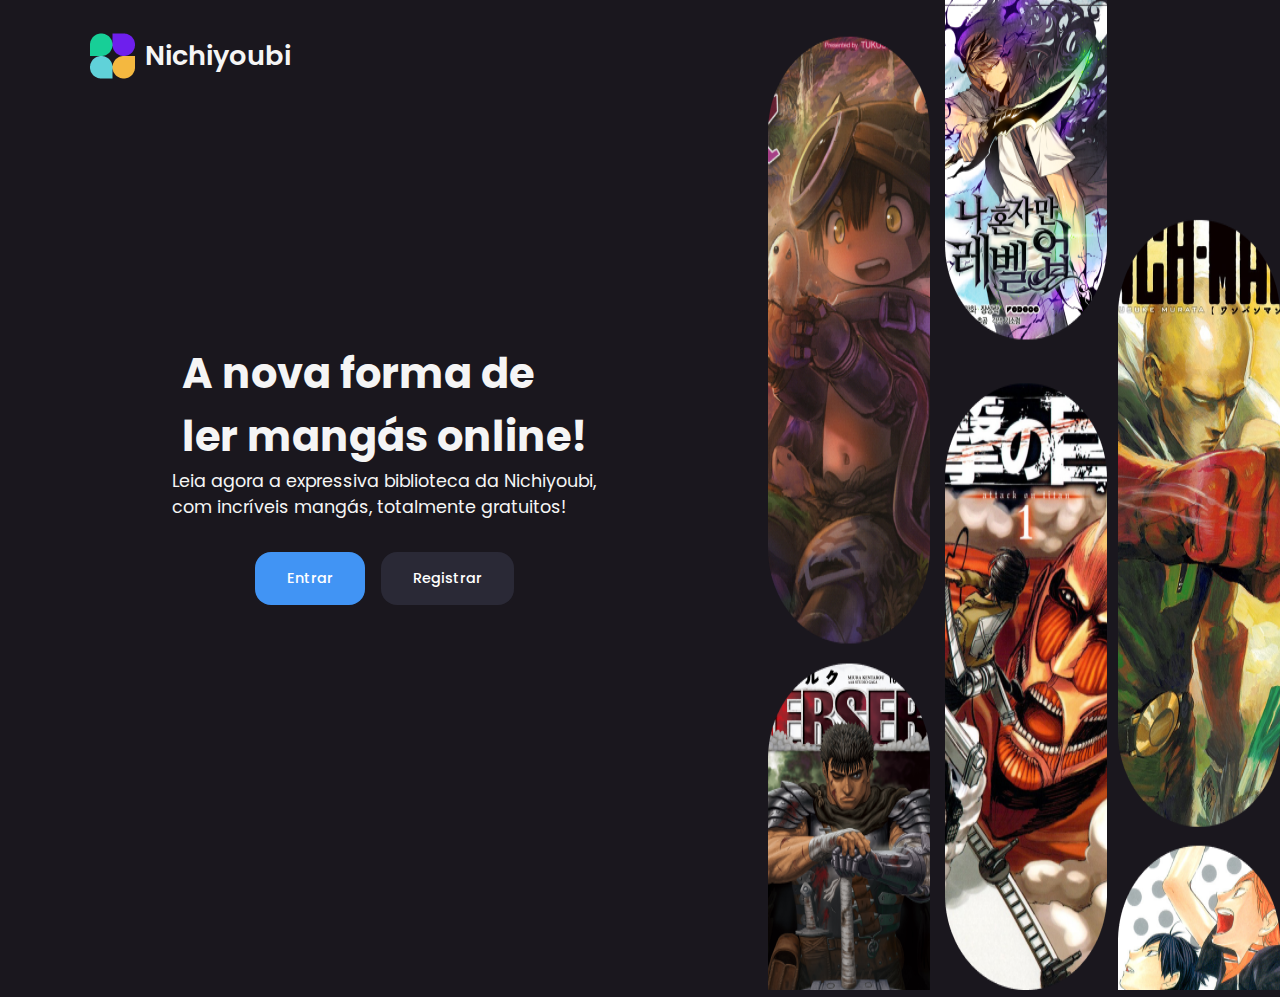
<file: index.html>
<!DOCTYPE html>
<html lang="pt-br">
<head>
    <meta charset="UTF-8">
    <meta name="viewport" content="width=device-width, initial-scale=1.0">
    <title>Nichiyoubi</title>
    <!--CSS-->
    <link rel="stylesheet" href="css/style.css">

    <!--FONTES-->
    <link rel="preconnect" href="https://fonts.googleapis.com">
    <link rel="preconnect" href="https://fonts.gstatic.com" crossorigin>
    <link href="https://fonts.googleapis.com/css2?family=Poppins:wght@300;400;500&display=swap" rel="stylesheet">
    <link href="https://fonts.googleapis.com/css2?family=Material+Symbols+Outlined" rel="stylesheet" />

    <!--ICONES-->
    <link rel="shortcut icon" href="img/nichiyoubi.ico" type="image/x-icon">
</head>
<body>

    <div class="left">
        <nav>
            <div>
                <img src="img/logo-nichiyoubi.png" alt="Logo Nichiyoubi">
                <p>Nichiyoubi</p>
            </div>
        </nav>

        <div class="container-primary-content">
            <h1>A nova forma de<br>ler mangás online!</h1>
            <p>Leia agora a expressiva biblioteca da Nichiyoubi,<br>com incríveis mangás, totalmente gratuitos!</p>
            <div class="container-buttons">
                <a href="pages/entrar.html">
                    <button type="button" id="btn-entrar">Entrar</button>
                </a>
                <a href="pages/cadastrar.html">
                    <button type="button" id="btn-registrar">Registrar</button>
                </a>
            </div>
        </div>
    </div>
    <div class="right">
        <div class="container-right">
            <img src="img/img-landing-page.png" alt="">
        </div>
    </div>
</body>
</html>
</file>
<file: css/style.css>
* {
  margin: 0;
  padding: 0;
  box-sizing: border-box;
  font-family: "Poppins", sans-serif;
  background-color: #1A171E;
  color: #F5F5F5;
}

body {
  display: grid;
  grid-template-columns: 1.2fr 0.8fr;
  grid-template-areas: "left right";
  overflow: hidden;
}

.left {
  grid-area: left;
}
.left nav {
  margin-left: 5.5rem;
  margin-top: 32px;
}
.left nav div {
  display: flex;
  align-items: center;
  font-size: 1.7rem;
  font-weight: 600;
}
.left nav div p {
  margin-left: 8px;
}
.left .container-primary-content {
  display: flex;
  flex-direction: column;
  justify-content: center;
  align-items: center;
  width: 100%;
  height: 87.4vh;
}
.left .container-primary-content h1 {
  font-size: 2.6rem;
}
.left .container-primary-content p {
  font-size: 1.1rem;
}
.left .container-primary-content .container-buttons {
  margin-top: 32px;
  display: flex;
  justify-content: center;
}
.left .container-primary-content .container-buttons a #btn-entrar {
  background-color: #4194F4;
  color: #FFFFFF;
  border: none;
  border-radius: 16px;
  padding: 16px 32px;
  font-weight: 500;
  font-size: 0.9rem;
  cursor: pointer;
  transition: all 0.3s ease-in-out;
}
.left .container-primary-content .container-buttons a #btn-entrar:hover {
  background-color: #0d6ddc;
}
.left .container-primary-content .container-buttons a #btn-registrar {
  background-color: #2A2936;
  color: #FFFFFF;
  border: none;
  border-radius: 16px;
  padding: 16px 32px;
  font-weight: 500;
  font-size: 0.9rem;
  cursor: pointer;
  transition: all 0.3s ease-in-out;
  margin-left: 16px;
}
.left .container-primary-content .container-buttons a #btn-registrar:hover {
  background-color: #08080b;
}

.right {
  grid-area: right;
}
.right .container-right {
  width: 100%;
  height: 110vh;
}
.right .container-right img {
  width: 100%;
  height: 100%;
}/*# sourceMappingURL=style.css.map */
</file>
